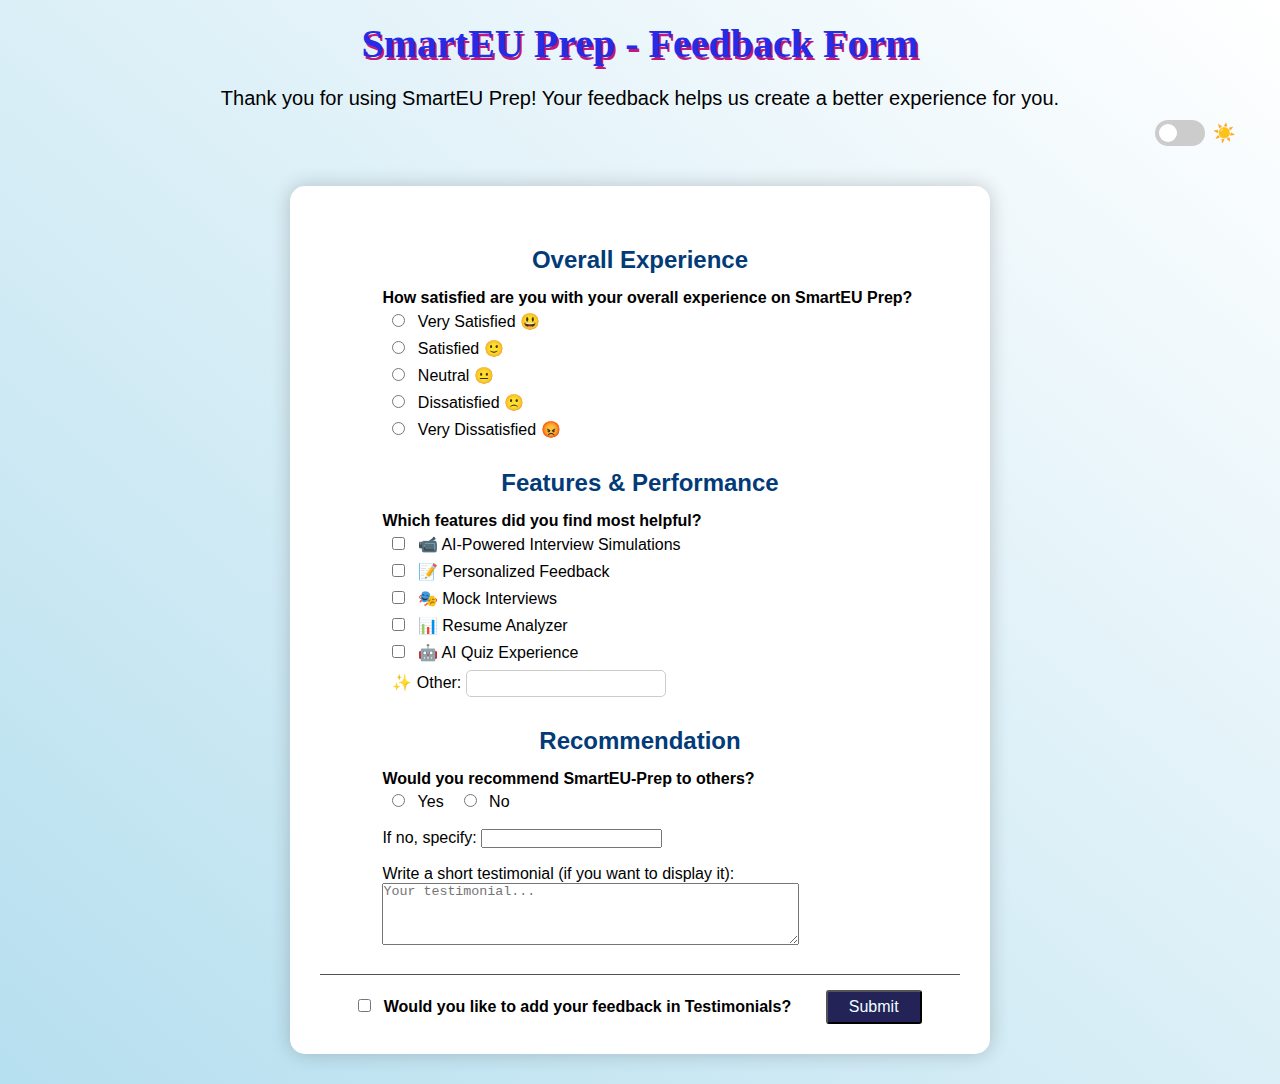
<file: HTML/feedback.html>
<!DOCTYPE html>
<html lang="en">
<head>
  <meta charset="UTF-8" />
  <meta name="viewport" content="width=device-width, initial-scale=1.0"/>
  <title>SmartEU-Prep</title>
  <link rel="stylesheet" href="/CSS/feedback.css" />
</head>
<body>
  <div class="header-container">
    <div class="heading">
      <h2>SmartEU Prep - Feedback Form</h2>
    <p>Thank you for using SmartEU Prep! Your feedback helps us create a better experience for you.</p>
    </div>
     <div class="theme-switch-wrapper">
  <label class="theme-switch" for="checkbox">
    <input type="checkbox" id="checkbox" />
    <span class="slider round"></span>
  </label>
  <span id="theme-icon">☀️</span>
</div>
  </div>


  <div class="inner-box">
   <form action="http://localhost/TESTI/submit_feedback.php" method="POST">
  <!-- Overall Experience -->
  <h3>Overall Experience</h3>
  <p class="question">How satisfied are you with your overall experience on SmartEU Prep?</p>
  <div class="rating options">
    <label><input type="radio" name="experience" value="Very Satisfied" /> Very Satisfied 😃</label>
    <label><input type="radio" name="experience" value="Satisfied" /> Satisfied 🙂</label>
    <label><input type="radio" name="experience" value="Neutral" /> Neutral 😐</label>
    <label><input type="radio" name="experience" value="Dissatisfied" /> Dissatisfied 🙁</label>
    <label><input type="radio" name="experience" value="Very Dissatisfied" /> Very Dissatisfied 😡</label>
  </div>

  <!-- Features & Performance -->
  <h3>Features & Performance</h3>
  <p class="question">Which features did you find most helpful?</p>
  <div class="options-2">
    <label><input type="checkbox" name="features[]" value="AI-Powered Interview Simulations" /> 📹 AI-Powered Interview Simulations</label>
    <label><input type="checkbox" name="features[]" value="Personalized Feedback" /> 📝 Personalized Feedback</label>
    <label><input type="checkbox" name="features[]" value="Mock Interviews" /> 🎭 Mock Interviews</label>
    <label><input type="checkbox" name="features[]" value="Resume Analyzer" /> 📊 Resume Analyzer</label>
    <label><input type="checkbox" name="features[]" value="AI Quiz Experience" /> 🤖 AI Quiz Experience</label>
    <label>✨ Other: <input type="text" name="other_feature" /></label>
  </div>

  <!-- Recommendation -->
  <h3>Recommendation</h3>
  <p class="question">Would you recommend SmartEU-Prep to others?</p>
  <div class="row-options">
    <label><input type="radio" name="recommendation" value="Yes" /> Yes</label>
    <label><input type="radio" name="recommendation" value="No" /> No</label>
  </div>
  <div class="text-input">
    <label>If no, specify: <input type="text" name="no_reason" /></label>
  </div>
  <div class="text-input">
  <label>Write a short testimonial (if you want to display it):</label><br>
  <textarea name="testimonial" rows="4" cols="50" placeholder="Your testimonial..."></textarea>
</div>


  <!-- Testimonial Checkbox and Submit Button -->
  <div class="testimonial">
    <label>
      <input type="checkbox" name="testimonial_checkbox" value="yes" />
      <strong>Would you like to add your feedback in Testimonials?</strong>
    </label>
    <button type="submit" style="background: #242357; color: azure; padding: 6px; margin-left: 30px; border-radius: 3px; max-width: 200px; width: 15%; font-size: 16px;">Submit</button>
  </div>
</form>

  </div>
 
<script>
  const checkbox = document.getElementById("checkbox");
  const icon = document.getElementById("theme-icon");

  checkbox.addEventListener("change", () => {
    document.body.classList.toggle("dark-theme");
    icon.textContent = document.body.classList.contains("dark-theme") ? "🌙" : "☀️";
  });

  document.addEventListener('DOMContentLoaded', () => {
    const links = document.querySelectorAll('[data-role]');

    links.forEach(link => {
      link.addEventListener('click', (e) => {
        const jobRole = e.target.getAttribute('data-role');
        let questions = [];

  switch (jobRole) {
    case "teaching":
      questions = [
        "How do you handle a disruptive student in class?",
        "Describe your teaching philosophy.",
        "How do you integrate technology into your lessons?",
        "How do you assess student progress?",
        "What would you do if a student isn't performing well?"
      ];
      break;
    case "hr":
      questions = [
        "Tell me about yourself.",
        "How do you handle conflict?",
        "What are your strengths?",
        "Why should we hire you?",
        "Where do you see yourself in 5 years?"
      ];
      break;
    case "accountant":
      questions = [
        "What accounting software are you proficient in?",
        "How do you handle tight deadlines during audits?",
        "Explain the difference between accounts payable and receivable.",
        "What steps do you take to avoid errors in your work?",
        "How do you prepare a budget?"
      ];
      break;
    case "analyst":
      questions = [
        "Describe how you conduct data analysis.",
        "What tools do you use for visualization?",
        "Explain a time you made a recommendation based on data.",
        "What is regression analysis?",
        "How do you validate data accuracy?"
      ];
      break;
    case "hw":
      questions = [
        "What are the main components of a motherboard?",
        "Explain the difference between RAM and ROM.",
        "How do you troubleshoot a non-booting system?",
        "What's your experience with circuit design?",
        "What are POST codes in BIOS?"
      ];
      break;
    case "web":
      questions = [
        "What is the difference between HTML and XHTML?",
        "Explain the DOM structure.",
        "What is event delegation in JavaScript?",
        "How does async/await work?",
        "Explain responsive design."
      ];
      break;
    case "mangt":
      questions = [
        "How do you manage a team under pressure?",
        "Describe a successful project you managed.",
        "How do you handle resource conflicts?",
        "What tools do you use for project tracking?",
        "How do you motivate team members?"
      ];
      break;
    default:
      questions = [
        "Why are you interested in this role?",
        "Describe a challenge you've overcome.",
        "What are your greatest strengths?",
        "Tell me about a project you led.",
        "How do you handle pressure?"
      ];
  }

  // Encode and redirect
  const encodedData = btoa(JSON.stringify(questions));
  window.location.href = `interview.html?data=${encodedData}`;
});

})});
</script>
</body>
</html>
</file>
<file: CSS/feedback.css>
* {
      margin: 0;
      padding: 0;
      box-sizing: border-box;
    }

    body {
      background: linear-gradient(to top right, rgb(182, 223, 239), white);
      font-family: Arial, sans-serif;
    }

    .header-container h2 {
      margin: 20px;
      text-align: center;
      font-family: Georgia, 'Times New Roman', Times, serif;
      font-size: 40px;
      color: rgb(38, 44, 230);
      text-shadow: 2px 3px rgb(193, 25, 120);
    }

    .header-container p {
      text-align: center;
      font-size: 20px;
      padding: 0 20px;
    }

    /* .inner-box {
      background: #ffffff;
      max-width: 700px;
      margin: 30px auto;
      padding: 30px;
      border-radius: 15px;
      box-shadow: 0 8px 20px rgba(0, 0, 0, 0.1);
    } */
.inner-box {
  background: #ffffff;
  max-width: 700px;
  margin: 30px auto;
  padding: 30px;
  border-radius: 15px;
  box-shadow: 0 0 20px rgba(11, 4, 4, 0.2); /* Starting shadow */
  animation: glowShadow 3s ease-in-out infinite;
}

/* Keyframe animation for smooth box-shadow pulsing */
@keyframes glowShadow {
  0% {
    box-shadow: 0 0 20px rgba(0, 102, 255, 0.2);
  }
  50% {
    box-shadow: 0 0 35px rgba(0, 102, 255, 0.4);
  }
  100% {
    box-shadow: 0 0 20px rgba(0, 102, 255, 0.2);
  }
}

    h3 {
      margin-top: 30px;
      color: #023b78;
      text-align: center;
      font-size: x-large;
    }

    ul {
      list-style: none;
      padding: 0;
    }

    .question,
    .question1 {
      font-weight: bold;
      margin: 15px 0 5px;
    }

    .options,
    .options-2 {
      margin-left: 10px;
      display: flex;
      flex-direction: column;
      gap: 8px;
    }

    .row-options {
      display: flex;
      gap: 20px;
      margin-left: 10px;
      margin-top: 5px;
      flex-wrap: wrap;
    }

    .options input[type="text"],
    .options-2 input[type="text"] {
      width: 200px;
      max-width: 90%;
      padding: 5px 10px;
      border: 1px solid #ccc;
      border-radius: 5px;
      transition: width 0.3s ease;
    }

    .options input[type="text"]:focus,
    .options-2 input[type="text"]:focus {
      width: 300px;
    }

    input[type="radio"],
    input[type="checkbox"] {
      margin-right: 8px;
    }

    .testimonial {
      margin-top: 25px;
      padding-top: 15px;
      border-top: 1px solid #525050;
      text-align: center;
    }


.question, .rating, .row-options, .text-input ,.options-2,.question1{
 padding-left: 3.9rem;
}



.text-input{
    padding-top: 1.1rem;
}




    @media (max-width: 700px) {
      .inner-box {
        width: 90%;
        padding: 10px;
      }

      .options input[type="text"],
      .options-2 input[type="text"] {
        width: 100%;
      }

      .options input[type="text"]:focus,
      .options-2 input[type="text"]:focus {
        width: 100%;
      }

      .row-options {
        flex-direction: column;
        align-items: flex-start;
      }
    }


/* ---- Theme Switcher ---- */
.theme-switch-wrapper {
    display: flex;
    align-items: center;
    justify-content: flex-end;
    padding: 10px 20px;
    margin-right: 25px;
    z-index: 1000;
}

@media (max-width: 700px) {
  .theme-switch-wrapper {
    flex-direction: row;
    justify-content: center;
    position: static; /* ← important: removes absolute positioning */
    width: 100%;
    margin-top: 10px;
    background: none;
    z-index: auto;
  }
}

.theme-switch {
    display: inline-block;
    height: 26px;
    position: relative;
    width: 50px;
    margin-right: 8px;
}

.theme-switch input {
    display: none;
}

.slider {
    background-color: #ccc;
    bottom: 0;
    cursor: pointer;
    left: 0;
    position: absolute;
    right: 0;
    top: 0;
    transition: .4s;
    border-radius: 34px;
}

.slider:before {
    background-color: white;
    bottom: 4px;
    content: "";
    height: 18px;
    left: 4px;
    position: absolute;
    transition: .4s;
    width: 18px;
    border-radius: 50%;
}

input:checked + .slider {
    background-color: #2196F3;
}

input:checked + .slider:before {
    transform: translateX(24px);
}

#theme-icon {
    font-size: 18px;
}

/* ---- Dark Theme Styles ---- */
.dark-theme {
    background-color: black !important;
    background-image: none !important;
    color: white;
}

.dark-theme .header-container {
    background-color: black !important;
    color:white !important;
}

.dark-theme .nav-listItems li a {
    color: black !important;
}

/* Contact Text Turns White */
.dark-theme .question, .dark-theme .row-options, .dark-theme .rating, .dark-theme .text-input, .dark-theme .options-2, .dark-theme .testimonial{
  color: black;
}
.dark-theme h2{
  color: aqua;
  
}

/* Footer Becomes Black */
.dark-theme footer {
    background-color:  rgb(57, 55, 55) !important;
    color: white !important;
}

.dark-theme footer div span a {
    color: white !important;
}
</file>
